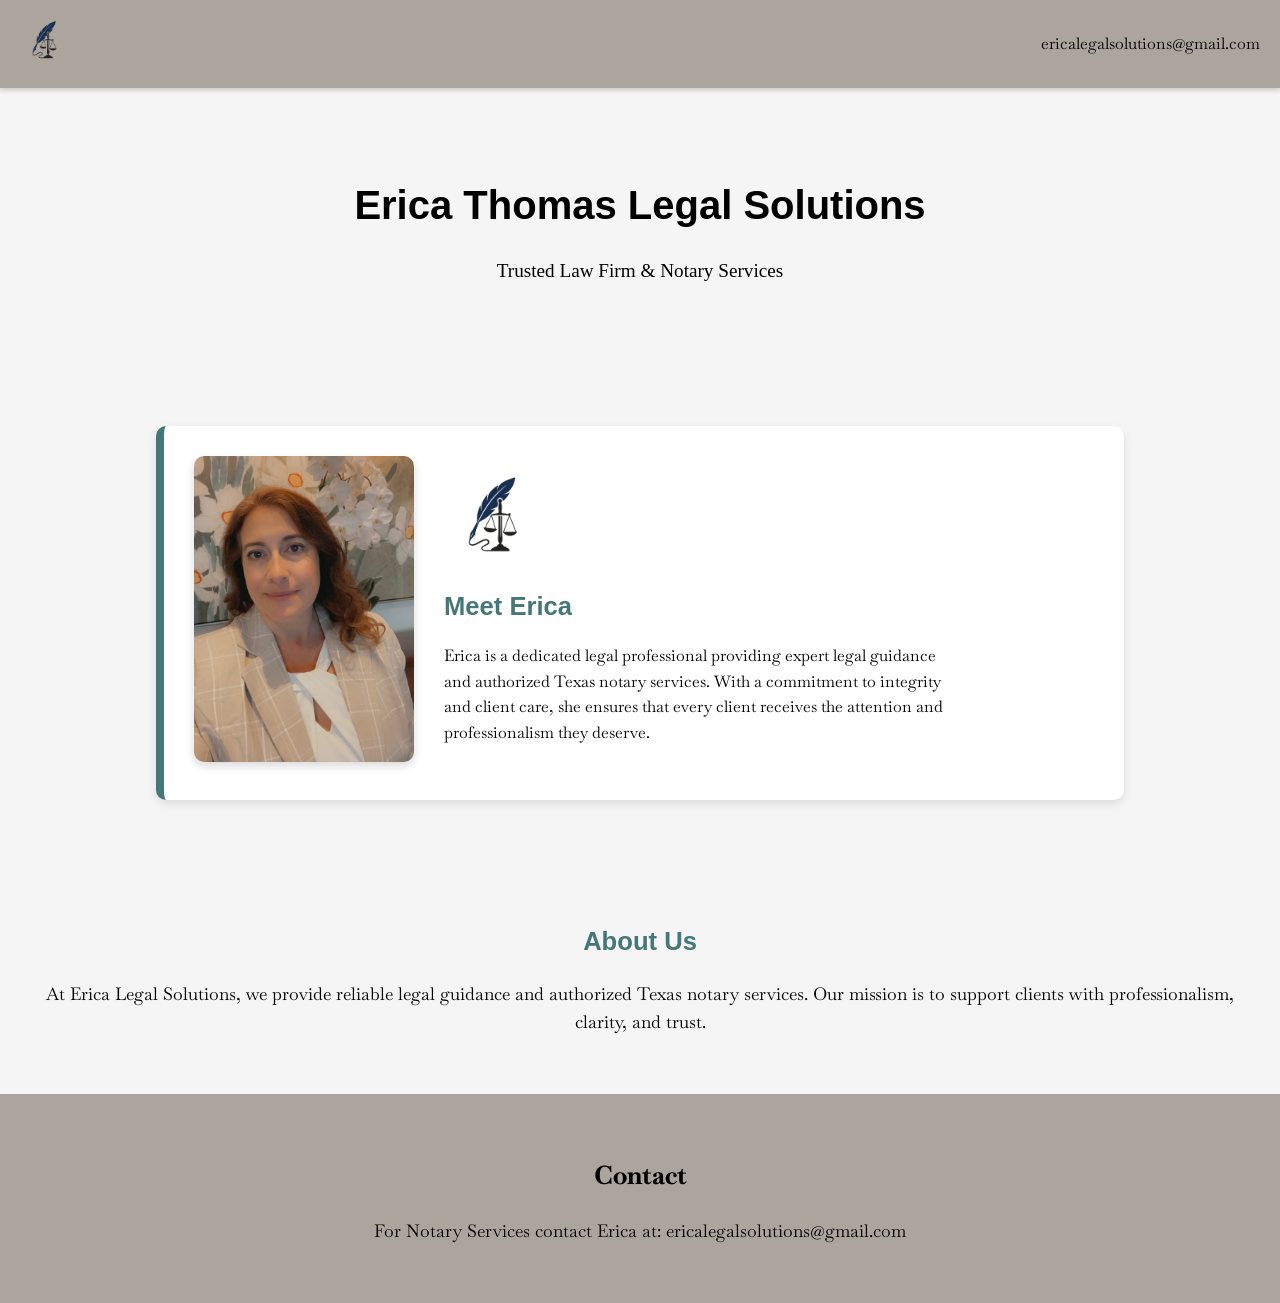
<file: index.html>
<!DOCTYPE html>
<html lang="en">
<head>
  <meta charset="UTF-8">
  <meta name="viewport" content="width=device-width, initial-scale=1.0">
  <title>Erica Legal Solutions - Law & Notary Services</title>
  <link rel="icon" href="/favicon.ico" type="image/x-icon">
  <!-- Google Fonts -->
  <link rel="preconnect" href="https://fonts.googleapis.com">
  <link rel="preconnect" href="https://fonts.gstatic.com" crossorigin>
  <link href="https://fonts.googleapis.com/css2?family=Baskervville:ital,wght@0,400..700;1,400..700&display=swap" rel="stylesheet">
  <link rel="stylesheet" href="style.css">
</head>
<body>

  <!-- Header -->
  <header>
    <div class="logo">
      <img src="logo.png" alt="Law Firm Logo">
    </div>
    <div class="header-contact">


        ericalegalsolutions@gmail.com
    </div>
  </header>

  <!-- Hero Section -->
  <section class="hero">
    <div class="hero-text">
      <h1>Erica Thomas Legal Solutions</h1>
      <p>Trusted Law Firm & Notary Services</p>
    </div>
  </section>

  <!-- Attorney Section -->
  <section class="attorney">
    <div class="attorney-card">
      <div class="attorney-photo">
        <img src="Erica.JPG" alt="Attorney Photo">
      </div>
      <div class="attorney-info">
        <img src="logo.png" alt="Firm Logo" class="attorney-logo">
        <h2>Meet Erica</h2>
        <p>Erica is a dedicated legal professional providing expert legal guidance and authorized Texas notary services. With a commitment to integrity and client care, she ensures that every client receives the attention and professionalism they deserve.</p>
      </div>
    </div>
  </section>

  <!-- About Section -->
  <section class="about">
    <h2>About Us</h2>
    <p>At Erica Legal Solutions, we provide reliable legal guidance and authorized Texas notary services. 
       Our mission is to support clients with professionalism, clarity, and trust.</p>
  </section>

  <!-- Contact Section -->
  <section class="contact">
    <h2>Contact</h2>
    <p>For Notary Services contact Erica at: 

        ericalegalsolutions@gmail.com
    </p>
  </section>

</body>
</html>
</file>
<file: style.css>
/* Global Styles */
body {
  margin: 0;
  font-family: "Baskervville", serif;
  font-optical-sizing: auto;
  font-weight: 400;
  font-style: normal;
  background-color: #F5F5F5;
  color: #000;
  line-height: 1.6;
  padding-top: 80px; /* space for fixed header */
  box-sizing: border-box;
  font-size: 16px; /* base font size for desktop */
}

/* Header */
header {
  position: fixed;
  top: 0;
  left: 0;
  width: 100%;
  background-color: #ACA59E;
  color: black;
  display: flex;
  justify-content: space-between;
  align-items: center;
  padding: 15px 20px;
  box-sizing: border-box;
  z-index: 1000;
  box-shadow: 0 2px 5px rgba(0,0,0,0.2);
}

.header-contact {
  flex-shrink: 0;
  text-align: right;
  white-space: nowrap;
  font-size: 1em;
}

header img {
  height: 50px;
}

header a {
  color: black;
  text-decoration: none;
  font-weight: bold;
}

header a:hover {
  text-decoration: underline;
}

/* Hero Section */
.hero {
  text-align: center;
  padding: 60px 20px;
  background-color: #F5F5F5;
}

.hero h1 {
  font-size: 2.5em;
  margin-bottom: 10px;
  font-family: 'Montserrat', sans-serif;
}

.hero p {
  font-size: 1.2em;
  font-family: 'Lora', serif;
}

.hero-logo {
  height: 80px;
  margin-top: 20px;
}

/* Attorney Section */
.attorney {
  display: flex;
  justify-content: center;
  padding: 60px 20px;
  background-color: #F5F5F5;
}

.attorney-card {
  display: flex;
  align-items: center;
  background-color: white;
  border-left: 8px solid #457778;
  padding: 30px;
  border-radius: 10px;
  box-shadow: 0 4px 10px rgba(0,0,0,0.1);
  max-width: 900px;
  width: 100%;
}

.attorney-photo img {
  width: 220px;
  border-radius: 10px;
  margin-right: 30px;
  box-shadow: 0 4px 8px rgba(0,0,0,0.15);
}

.attorney-info {
  max-width: 500px;
}

.attorney-info h2 {
  color: #457778;
  margin-bottom: 15px;
  text-align: left;
  font-family: 'Montserrat', sans-serif;
  font-size: 1.6em;
}

.attorney-logo {
  height: 100px;
  margin-bottom: 20px;
  display: block;
}

/* About Section */
.about {
  padding: 40px 20px;
  text-align: center;
}

.about h2 {
  margin-bottom: 15px;
  color: #457778;
  font-family: 'Montserrat', sans-serif;
  font-size: 1.6em;
}

.about p {
  font-size: 1.1em;
}

/* Contact Section */
.contact {
  padding: 40px 20px;
  background-color: #ACA59E;
  color: black;
  text-align: center;
}

.contact h2 {
  font-size: 1.6em;
}

.contact p {
  font-size: 1.1em;
}

.contact a {
  color: black;
  text-decoration: none;
  font-weight: bold;
}

.contact a:hover {
  text-decoration: underline;
}

/* Mobile Responsiveness – Extra Large Text */
@media (max-width: 768px) {
  body {
    padding-top: 60px;
    font-size: 1.4em; /* bigger base text */
  }

  header {
    flex-direction: column;
    align-items: flex-start;
    padding: 15px;
  }

  .header-contact {
    text-align: left;
    margin-top: 5px;
    font-size: 1.2em; /* bigger email text */
    white-space: normal;
  }

  .hero h1 {
    font-size: 2em; /* much bigger heading */
  }

  .hero p {
    font-size: 1.5em; /* bigger subheading */
  }

  .attorney {
    padding: 50px 20px;
  }

  .attorney-card {
    flex-direction: column;
    align-items: center;
    text-align: center;
    padding: 25px;
  }

  .attorney-photo img {
    width: 220px; /* larger image */
    margin-right: 0;
    margin-bottom: 20px;
  }

  .attorney-info {
    max-width: 100%;
  }

  .attorney-info h2 {
    font-size: 2em; /* much bigger attorney name */
  }

  .attorney-info p {
    font-size: 1.4em; /* much bigger description for readability */
  }

  .about h2,
  .contact h2 {
    font-size: 2em; /* bigger section headings */
  }

  .about p,
  .contact p {
    font-size: 1.3em; /* bigger body text */
  }
}
</file>
